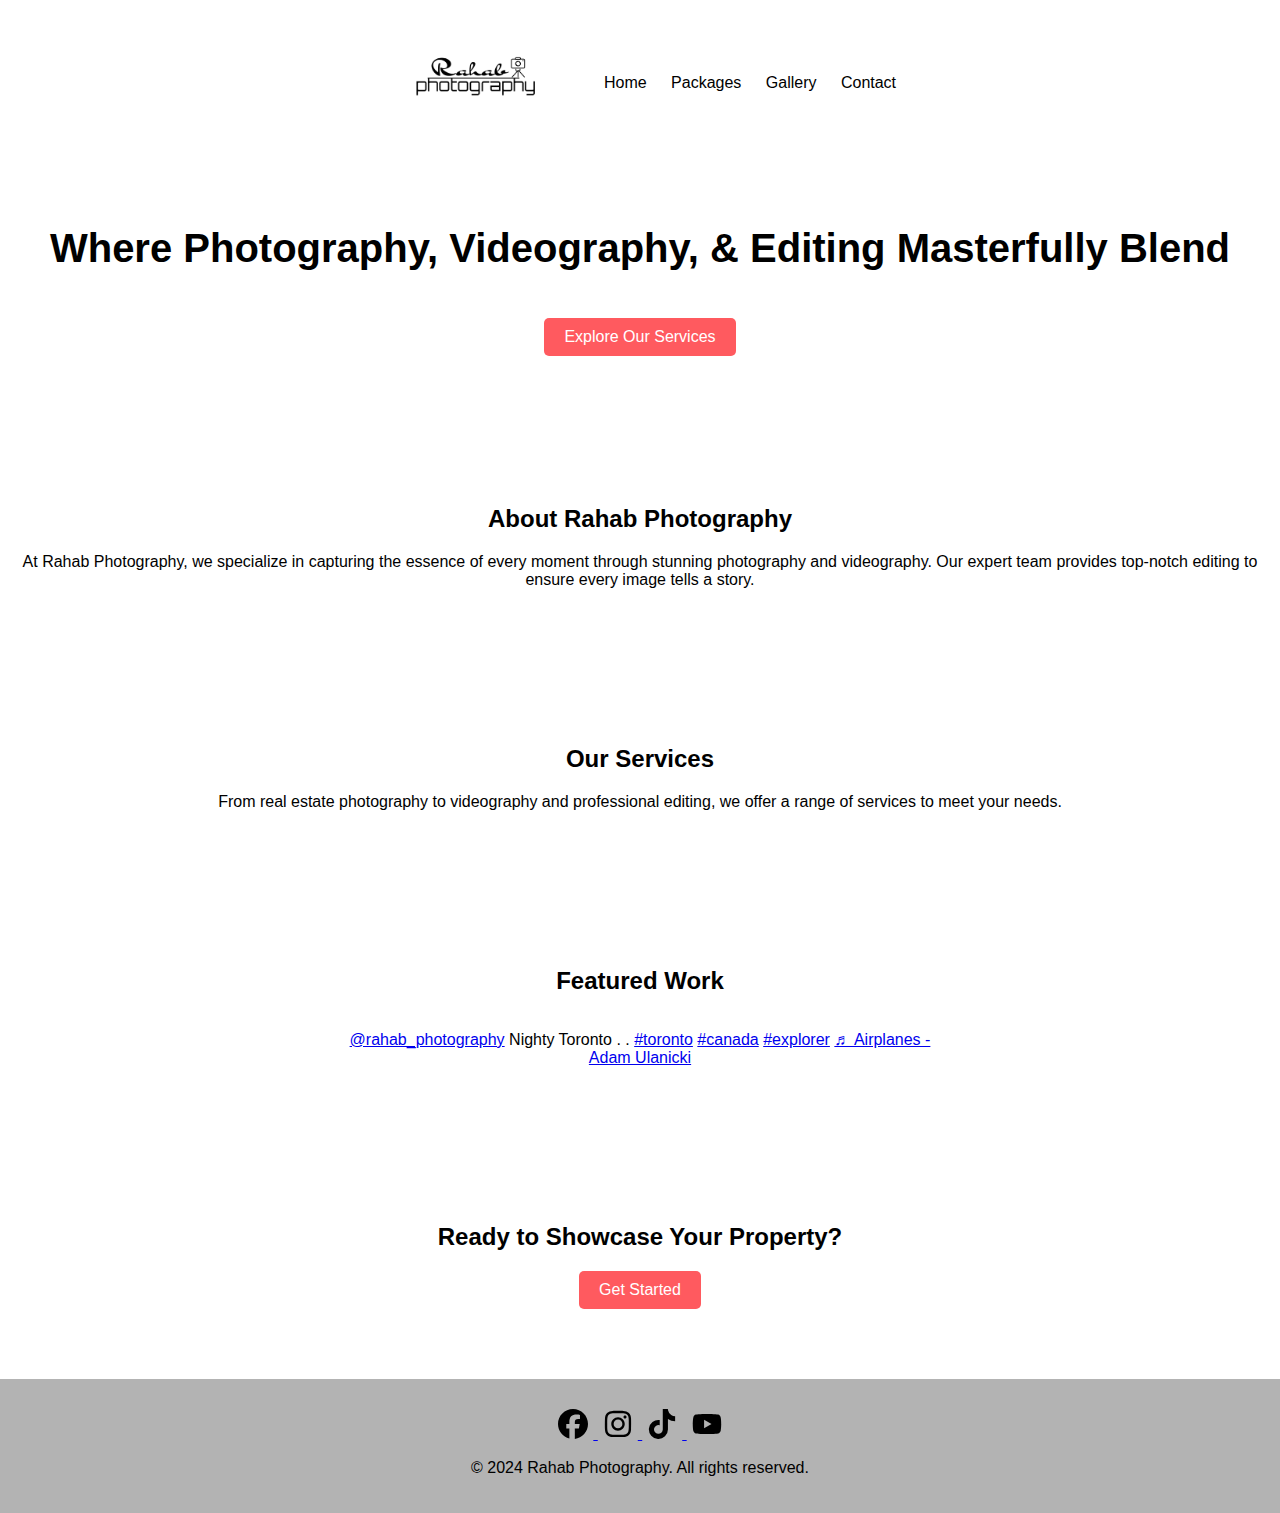
<file: index.html>
<!DOCTYPE html>
<html lang="en">
<head>
    <meta charset="UTF-8">
    <meta name="viewport" content="width=device-width, initial-scale=1.0">
    <title>Rahab Photography</title>
    <link rel="stylesheet" href="styles.css">
    

</head>
<body>
    <header>
        <div class="logo">
            <img src="logo.png" alt="Rahab Photogrpahy Logo">
        </div>
        <nav>
            <ul>
                <li><a href="index.html">Home</a></li>
                <li><a href="packages.html">Packages</a></li>
                <li><a href="gallery.html">Gallery</a></li>
                <li><a href="contact.html">Contact</a></li>
            </ul>
        </nav>
    </header>

    <section id="hero">
        <h1>Where Photography, Videography, & Editing Masterfully Blend</h1>
        <a href="packages.html" class="btn">Explore Our Services</a>
    </section>

    <section id="about">
        <h2>About Rahab Photography</h2>
        <p>At Rahab Photography, we specialize in capturing the essence of every moment through stunning photography and videography. Our expert team provides top-notch editing to ensure every image tells a story.</p>
    </section>

    <section id="services">
        <h2>Our Services</h2>
        <p>From real estate photography to videography and professional editing, we offer a range of services to meet your needs.</p>
    </section>
 
    <section id="featured-work">
        <h2>Featured Work</h2>
        <div class="gallery">
            <!-- Gallery items here -->
            <blockquote class="tiktok-embed" cite="https://www.tiktok.com/@rahab_photography/video/7304028503815621893" data-video-id="7304028503815621893" style="max-width: 605px;min-width: 325px;" > <section> <a target="_blank" title="@rahab_photography" href="https://www.tiktok.com/@rahab_photography?refer=embed">@rahab_photography</a> Nighty Toronto  . . <a title="toronto" target="_blank" href="https://www.tiktok.com/tag/toronto?refer=embed">#toronto</a>  <a title="canada" target="_blank" href="https://www.tiktok.com/tag/canada?refer=embed">#canada</a>  <a title="explorer" target="_blank" href="https://www.tiktok.com/tag/explorer?refer=embed">#explorer</a> <a target="_blank" title="♬ Airplanes - Adam Ulanicki" href="https://www.tiktok.com/music/Airplanes-7023765563449035525?refer=embed">♬ Airplanes - Adam Ulanicki</a> </section> </blockquote> <script async src="https://www.tiktok.com/embed.js"></script>
        </div>
       <!-- <h3>Testimonials</h3>
        <p>"Rahab Photography transformed our property listings with their exceptional photos and videos!" - Happy Client</p>
        -->
    </section>

    <section id="cta">
        <h2>Ready to Showcase Your Property?</h2>
        <a href="packages.html" class="btn">Get Started</a>
    </section>

    <footer>
        <div class="social-media">
            <!-- Social media icons -->
            <a href="https://www.facebook.com/profile.php?id=100093189557248" target="_blank">
                <img src="facebook.svg" alt="Facebook">
            </a>
            <a href="https://www.instagram.com/rahab_photography?igsh=MTR3cTAzM25hYzRyaA%3D%3D&utm_source=qr" target="_blank">
                <img src="instagram.svg" alt="Instagram">
            </a>
            <a href="https://www.tiktok.com/@rahab_photography?_t=8mw8F73Rk0M&_r=1" target="_blank">
                <img src="tiktok.svg" alt="TikTok">
            </a>
            <a href="https://www.youtube.com/@rahabphotography" target="_blank">
                <img src="youtube.svg" alt="YouTube">
            </a>

        </div>
        <p>© 2024 Rahab Photography. All rights reserved.</p>
        <!-- Google tag (gtag.js) -->
<script async src="https://www.googletagmanager.com/gtag/js?id=G-25QRESNHQS">
</script>
<script>
  window.dataLayer = window.dataLayer || [];
  function gtag(){dataLayer.push(arguments);}
  gtag('js', new Date());

  gtag('config', 'G-25QRESNHQS');
</script>
    </footer>
</body>
</html>
</file>
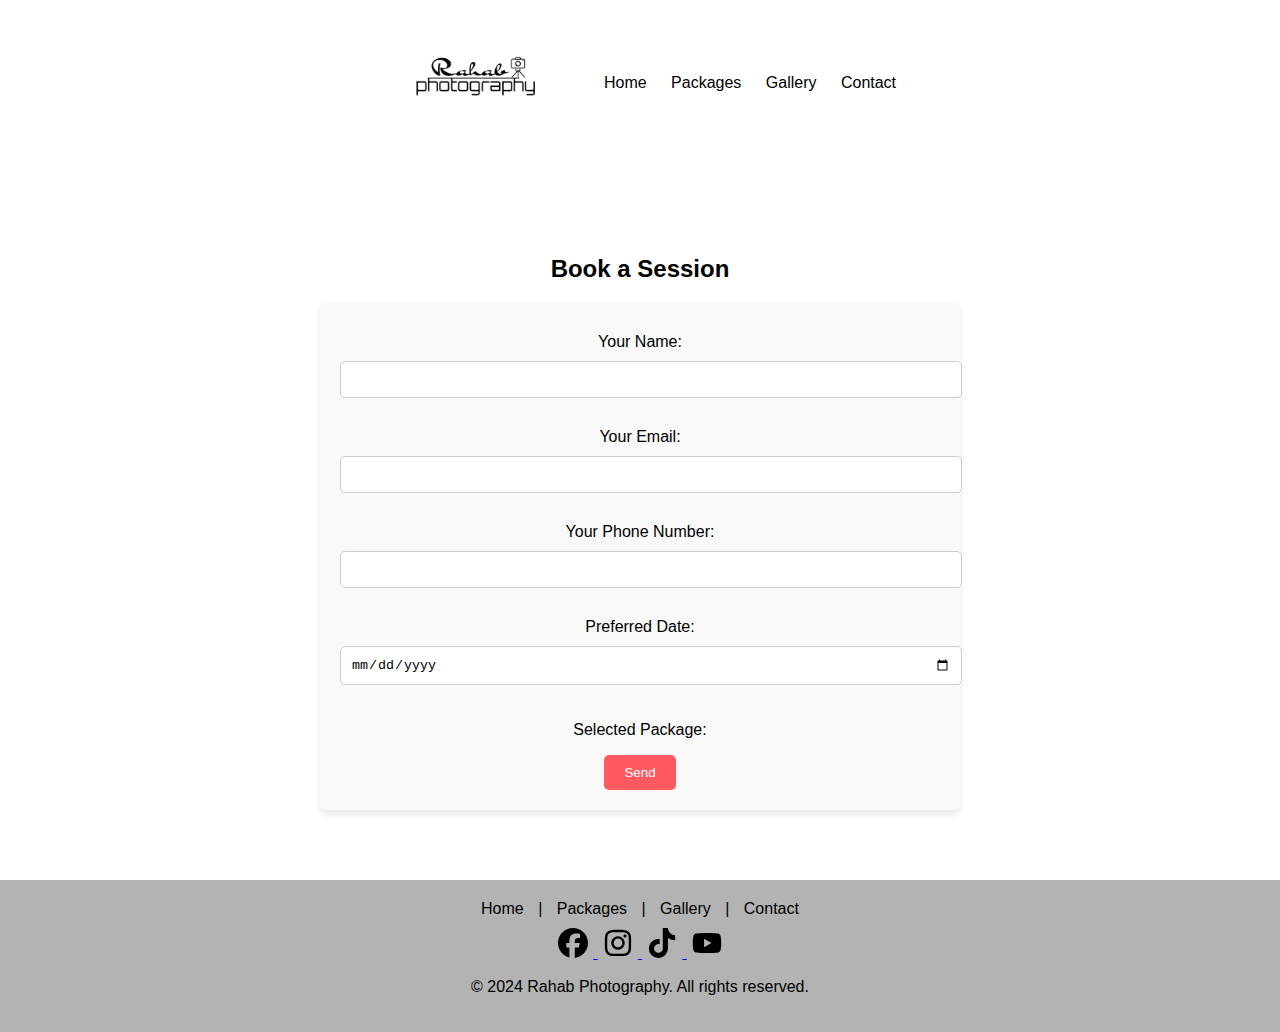
<file: book.html>
<!DOCTYPE html>
<html lang="en">
<head>
    <meta charset="UTF-8">
    <meta name="viewport" content="width=device-width, initial-scale=1.0">
    <title>Book a Session - Rahab Photography</title>
    <link rel="stylesheet" href="styles.css">
</head>
<body>
    <header>
        <div class="logo">
            <img src="logo.png" alt="Rahab Photogrpahy Logo">
        </div>
        <nav>
            <ul>
                <li><a href="index.html">Home</a></li>
                <li><a href="packages.html">Packages</a></li>
                <li><a href="gallery.html">Gallery</a></li>
                <li><a href="contact.html">Contact</a></li>
            </ul>
        </nav>
    </header>

    <section id="book">
        <h2>Book a Session</h2>
        <form
            action="https://formspree.io/f/xaygkkko"
            method="POST"
        >
            <label for="name">Your Name:</label>
            <input type="text" name="name" id="name" required>
        
            <label for="email">Your Email:</label>
            <input type="email" name="email" id="email" required>
        
            <label for="phone">Your Phone Number:</label>
            <input type="tel" name="phone" id="phone" required>
        
            <input type="hidden" name="package" id="package">
        
            <label for="date">Preferred Date:</label>
            <input type="date" name="date" id="date" required>
        
            <p>Selected Package: <span id="selected-package"></span></p>
        
            <button type="submit">Send</button>
        </form>
        
    </section>

    <footer>
        <nav>
            <a href="index.html">Home</a> |
            <a href="packages.html">Packages</a> |
            <a href="gallery.html">Gallery</a> |
            <a href="contact.html">Contact</a>
        </nav>
        <div class="social-media">
            <a href="https://www.facebook.com/profile.php?id=100093189557248" target="_blank">
                <img src="facebook.svg" alt="Facebook">
            </a>
            <a href="https://www.instagram.com/rahab_photography?igsh=MTR3cTAzM25hYzRyaA%3D%3D&utm_source=qr" target="_blank">
                <img src="instagram.svg" alt="Instagram">
            </a>
            <a href="https://www.tiktok.com/@rahab_photography?_t=8mw8F73Rk0M&_r=1" target="_blank">
                <img src="tiktok.svg" alt="TikTok">
            </a>
            <a href="https://www.youtube.com/@rahabphotography" target="_blank">
                <img src="youtube.svg" alt="YouTube">
            </a>
            <!-- Social media icons -->
        </div>
        <p>© 2024 Rahab Photography. All rights reserved.</p>
        <!-- Google tag (gtag.js) -->
<script async src="https://www.googletagmanager.com/gtag/js?id=G-25QRESNHQS">
</script>
<script>
  window.dataLayer = window.dataLayer || [];
  function gtag(){dataLayer.push(arguments);}
  gtag('js', new Date());

  gtag('config', 'G-25QRESNHQS');
</script>
    </footer>

    <script>
        // Function to update the hidden package input field
        function updatePackage(packageName) {
            document.getElementById('package').value = packageName;
            document.getElementById('selected-package').textContent = packageName;
        }
    
        // Function to handle package selection
        function selectPackage(packageName) {
            updatePackage(packageName);
            alert(`You have selected the ${packageName} package.`);
        }
    
        // Function to get the package name from URL parameter
        function getPackageNameFromURL() {
            const urlParams = new URLSearchParams(window.location.search);
            const selectedPackage = urlParams.get('package');
            if (selectedPackage) {
                updatePackage(selectedPackage);
            }
        }
    
        // Call the function to get the package name from URL when the page loads
        window.onload = function() {
            getPackageNameFromURL();
        };
    </script>
    
</body>
</html>
</file>
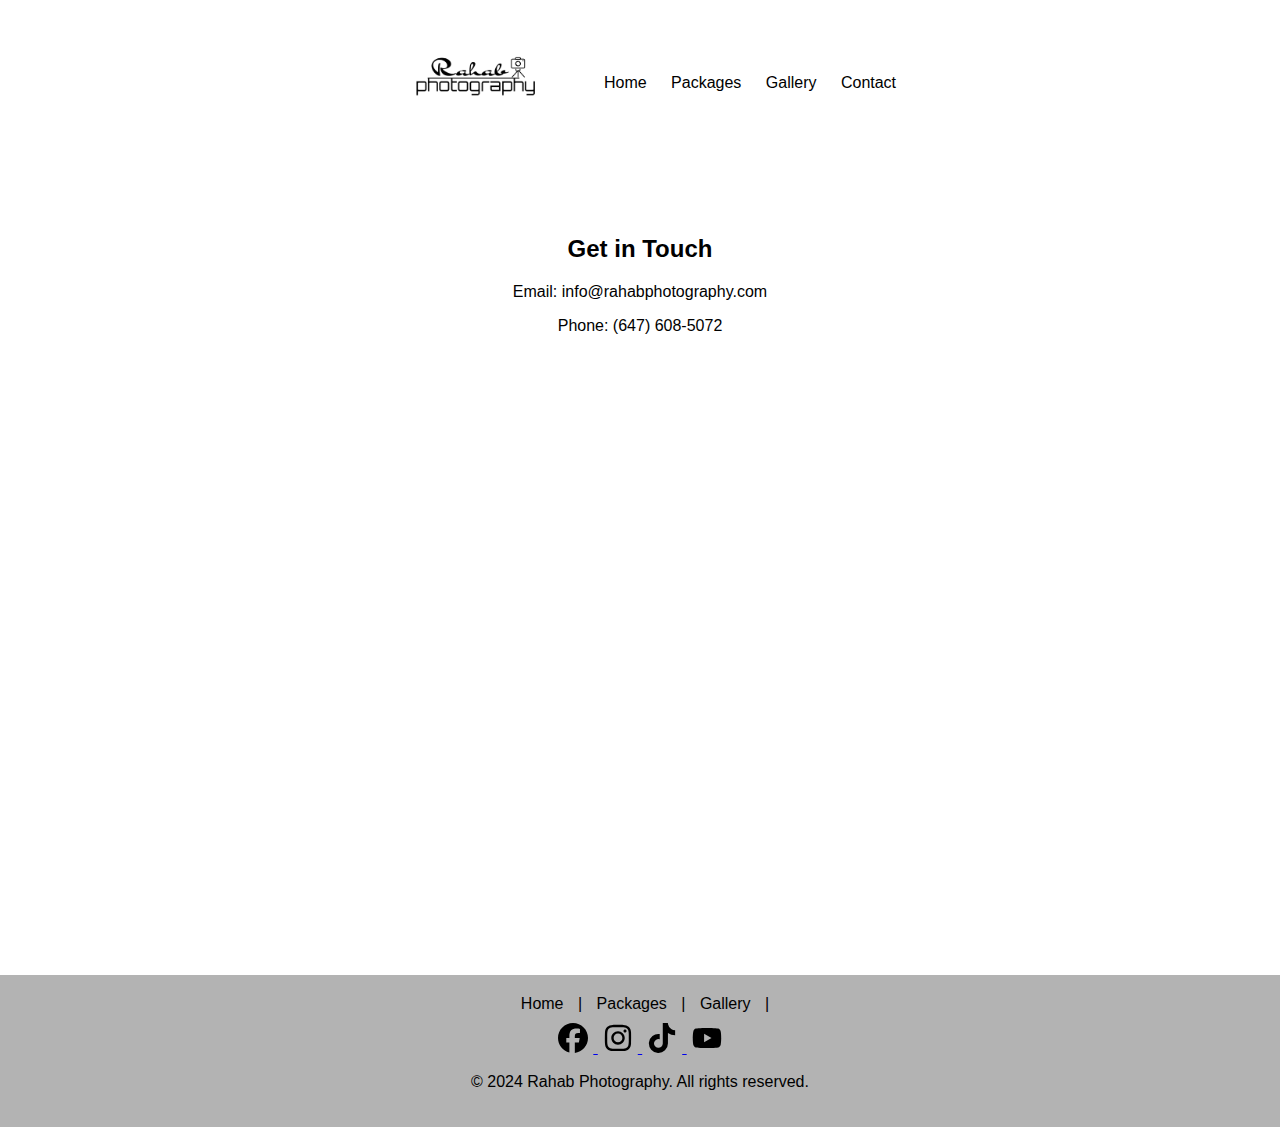
<file: contact.html>
<!DOCTYPE html>
<html lang="en">
<head>
    <meta charset="UTF-8">
    <meta name="viewport" content="width=device-width, initial-scale=1.0">
    <title>Contact - Rahab Photography</title>
    <link rel="stylesheet" href="styles.css">
</head>
<body>
    <header>
        <div class="logo">
            <img src="logo.png" alt="Rahab Photogrpahy Logo">
        </div>
        <nav>
            <ul>
                <li><a href="index.html">Home</a></li>
                <li><a href="packages.html">Packages</a></li>
                <li><a href="gallery.html">Gallery</a></li>
                <li><a href="contact.html">Contact</a></li>
            </ul>
        </nav>
    </header>

    <section id="contact-info">
        <h2>Get in Touch</h2>
        <p>Email: info@rahabphotography.com</p>
        <p>Phone: (647) 608-5072</p>
        
    </section>

    <section id="map">
        <iframe src="https://www.google.com/maps/embed?pb=!1m18!1m12!1m3!1d735960.7995221146!2d-79.95801799980912!3d43.9004380812048!2m3!1f0!2f0!3f0!3m2!1i1024!2i768!4f13.1!3m3!1m2!1s0x882b2a1d7471156d%3A0x4ecad8e272e4c2a2!2sGreater%20Toronto%20Area%2C%20ON!5e0!3m2!1sen!2sca!4v1717556005794!5m2!1sen!2sca" width="600" height="450" style="border:0;" allowfullscreen="" loading="lazy" referrerpolicy="no-referrer-when-downgrade"></iframe>
    </section>

    <footer>
        <nav>
            <a href="index.html">Home</a> |
            <a href="packages.html">Packages</a> |
            <a href="gallery.html">Gallery</a> |
        </nav>
        <div class="social-media">
            <a href="https://www.facebook.com/profile.php?id=100093189557248" target="_blank">
                <img src="facebook.svg" alt="Facebook">
            </a>
            <a href="https://www.instagram.com/rahab_photography?igsh=MTR3cTAzM25hYzRyaA%3D%3D&utm_source=qr" target="_blank">
                <img src="instagram.svg" alt="Instagram">
            </a>
            <a href="https://www.tiktok.com/@rahab_photography?_t=8mw8F73Rk0M&_r=1" target="_blank">
                <img src="tiktok.svg" alt="TikTok">
            </a>
            <a href="https://www.youtube.com/@rahabphotography" target="_blank">
                <img src="youtube.svg" alt="YouTube">
            </a>
            <!-- Social media icons -->
        </div>
        <p>© 2024 Rahab Photography. All rights reserved.</p>
        <!-- Google tag (gtag.js) -->
<script async src="https://www.googletagmanager.com/gtag/js?id=G-25QRESNHQS">
</script>
<script>
  window.dataLayer = window.dataLayer || [];
  function gtag(){dataLayer.push(arguments);}
  gtag('js', new Date());

  gtag('config', 'G-25QRESNHQS');
</script>
    </footer>
</body>
</html>
</file>
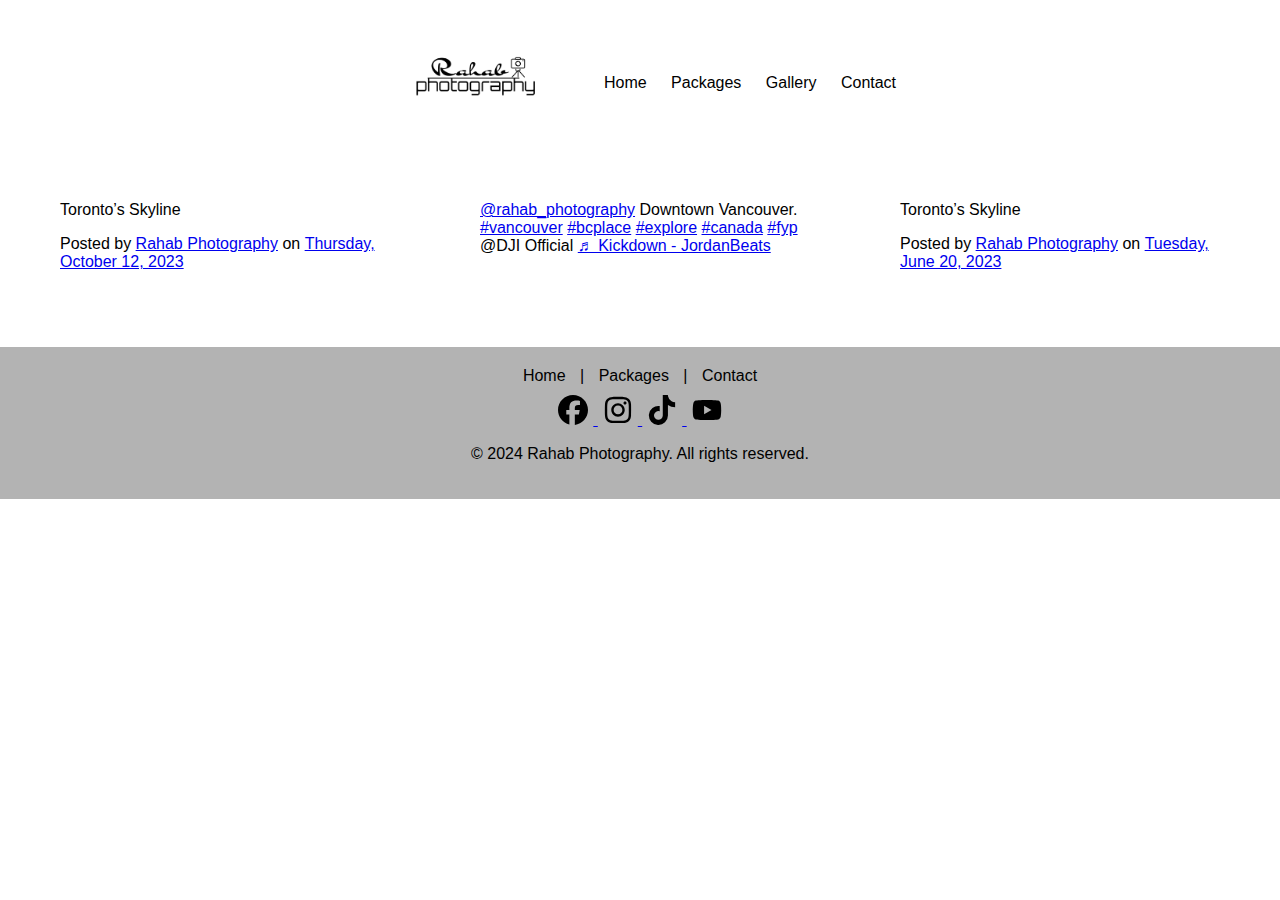
<file: gallery.html>
<!DOCTYPE html>
<html lang="en">
<head>
    <meta charset="UTF-8">
    <meta name="viewport" content="width=device-width, initial-scale=1.0">
    <title>Gallery - Rahab Photography</title>
    <link rel="stylesheet" href="styles.css">
    <link rel="stylesheet" href="https://cdnjs.cloudflare.com/ajax/libs/font-awesome/6.0.0-beta3/css/all.min.css" integrity="sha384-xcF+5UB6r3ZEl8a+Q1rHLk7cUd5SZukix3g3u3PgU8zuRzJpwDL79FgfrImDdjBY" crossorigin="anonymous">

    <!-- Optional: Add any additional CSS for the gallery page -->
    <style>
        /* Example CSS for the gallery page */
        .gallery {
            display: grid;
            grid-template-columns: repeat(auto-fill, minmax(300px, 1fr));
            gap: 20px;
            padding: 20px;
        }

        .gallery-item {
            overflow: hidden;
            border-radius: 10px;
            box-shadow: 0 0 10px rgba(0, 0, 0, 0.1);
        }

        .gallery-item img {
            width: 100%;
            height: auto;
            transition: transform 0.3s ease;
        }

        .gallery-item:hover img {
            transform: scale(1.05);
        }
    </style>
</head>
<body>
    <div id="fb-root"></div>
<script async defer crossorigin="anonymous" src="https://connect.facebook.net/en_US/sdk.js#xfbml=1&version=v20.0" nonce="lVCUBCDI"></script>
    <header>
        <div class="logo">
            <img src="logo.png" alt="Rahab Photogrpahy Logo">
        </div>
        <nav>
            <ul>
                <li><a href="index.html">Home</a></li>
                <li><a href="packages.html">Packages</a></li>
                <li><a href="gallery.html">Gallery</a></li>
                <li><a href="contact.html">Contact</a></li>
            </ul>
        </nav>
    </header>

    <section class="gallery">

        <div class="fb-post" data-href="https://www.facebook.com/permalink.php?story_fbid=pfbid0tuJsXqsQxPNhKKXAHWWouNRoenAQ8bEWDCs6N7BeRomukGKrvRAjUrvgRckrnDyDl&amp;id=100093189557248" data-width="500" data-show-text="true"><blockquote cite="https://www.facebook.com/permalink.php?story_fbid=197182796731371&amp;id=100093189557248" class="fb-xfbml-parse-ignore"><p>Toronto’s Skyline</p>Posted by <a href="https://www.facebook.com/people/Rahab-Photography/100093189557248/">Rahab Photography</a> on&nbsp;<a href="https://www.facebook.com/permalink.php?story_fbid=197182796731371&amp;id=100093189557248">Thursday, October 12, 2023</a></blockquote></div>
        <blockquote class="tiktok-embed" cite="https://www.tiktok.com/@rahab_photography/video/7374078781645966597" data-video-id="7374078781645966597" style="max-width: 605px;min-width: 325px;" > <section> <a target="_blank" title="@rahab_photography" href="https://www.tiktok.com/@rahab_photography?refer=embed">@rahab_photography</a> Downtown Vancouver.  <a title="vancouver" target="_blank" href="https://www.tiktok.com/tag/vancouver?refer=embed">#vancouver</a>  <a title="bcplace" target="_blank" href="https://www.tiktok.com/tag/bcplace?refer=embed">#bcplace</a>  <a title="explore" target="_blank" href="https://www.tiktok.com/tag/explore?refer=embed">#explore</a>  <a title="canada" target="_blank" href="https://www.tiktok.com/tag/canada?refer=embed">#canada</a>  <a title="fyp" target="_blank" href="https://www.tiktok.com/tag/fyp?refer=embed">#fyp</a> @DJI Official <a target="_blank" title="♬ Kickdown - JordanBeats" href="https://www.tiktok.com/music/Kickdown-7183002424817223681?refer=embed">♬ Kickdown - JordanBeats</a> </section> </blockquote> <script async src="https://www.tiktok.com/embed.js"></script>
        <div class="fb-post" data-href="https://www.facebook.com/permalink.php?story_fbid=pfbid02j1dLC1M8o6SfVodZKMCq3z5CAfMs6kyAiDqAN9XZZBEB6f5jcCcpPorg6RL9fqNhl&amp;id=100093189557248" data-width="500" data-show-text="true"><blockquote cite="https://www.facebook.com/permalink.php?story_fbid=125495033900148&amp;id=100093189557248" class="fb-xfbml-parse-ignore"><p>Toronto’s Skyline</p>Posted by <a href="https://www.facebook.com/people/Rahab-Photography/100093189557248/">Rahab Photography</a> on&nbsp;<a href="https://www.facebook.com/permalink.php?story_fbid=125495033900148&amp;id=100093189557248">Tuesday, June 20, 2023</a></blockquote></div>
        <div class="fb-video" data-href="https://www.facebook.com/reel/26641783905412470/" data-width="500" data-show-text="false"></div>
        <!-- Add more gallery items as needed -->
    </section>

    <footer>
        <nav>
            <a href="index.html">Home</a> |
            <a href="packages.html">Packages</a> |
            <a href="contact.html">Contact</a>
        </nav>
        <div class="social-media">
            <a href="https://www.facebook.com/profile.php?id=100093189557248" target="_blank">
                <img src="facebook.svg" alt="Facebook">
            </a>
            <a href="https://www.instagram.com/rahab_photography?igsh=MTR3cTAzM25hYzRyaA%3D%3D&utm_source=qr" target="_blank">
                <img src="instagram.svg" alt="Instagram">
            </a>
            <a href="https://www.tiktok.com/@rahab_photography?_t=8mw8F73Rk0M&_r=1" target="_blank">
                <img src="tiktok.svg" alt="TikTok">
            </a>
            <a href="https://www.youtube.com/@rahabphotography" target="_blank">
                <img src="youtube.svg" alt="YouTube">
            </a>
        </div>
        <p>© 2024 Rahab Photography. All rights reserved.</p>
        <!-- Google tag (gtag.js) -->
<script async src="https://www.googletagmanager.com/gtag/js?id=G-25QRESNHQS">
</script>
<script>
  window.dataLayer = window.dataLayer || [];
  function gtag(){dataLayer.push(arguments);}
  gtag('js', new Date());

  gtag('config', 'G-25QRESNHQS');
</script>
    </footer>
</body>
</html>
</file>
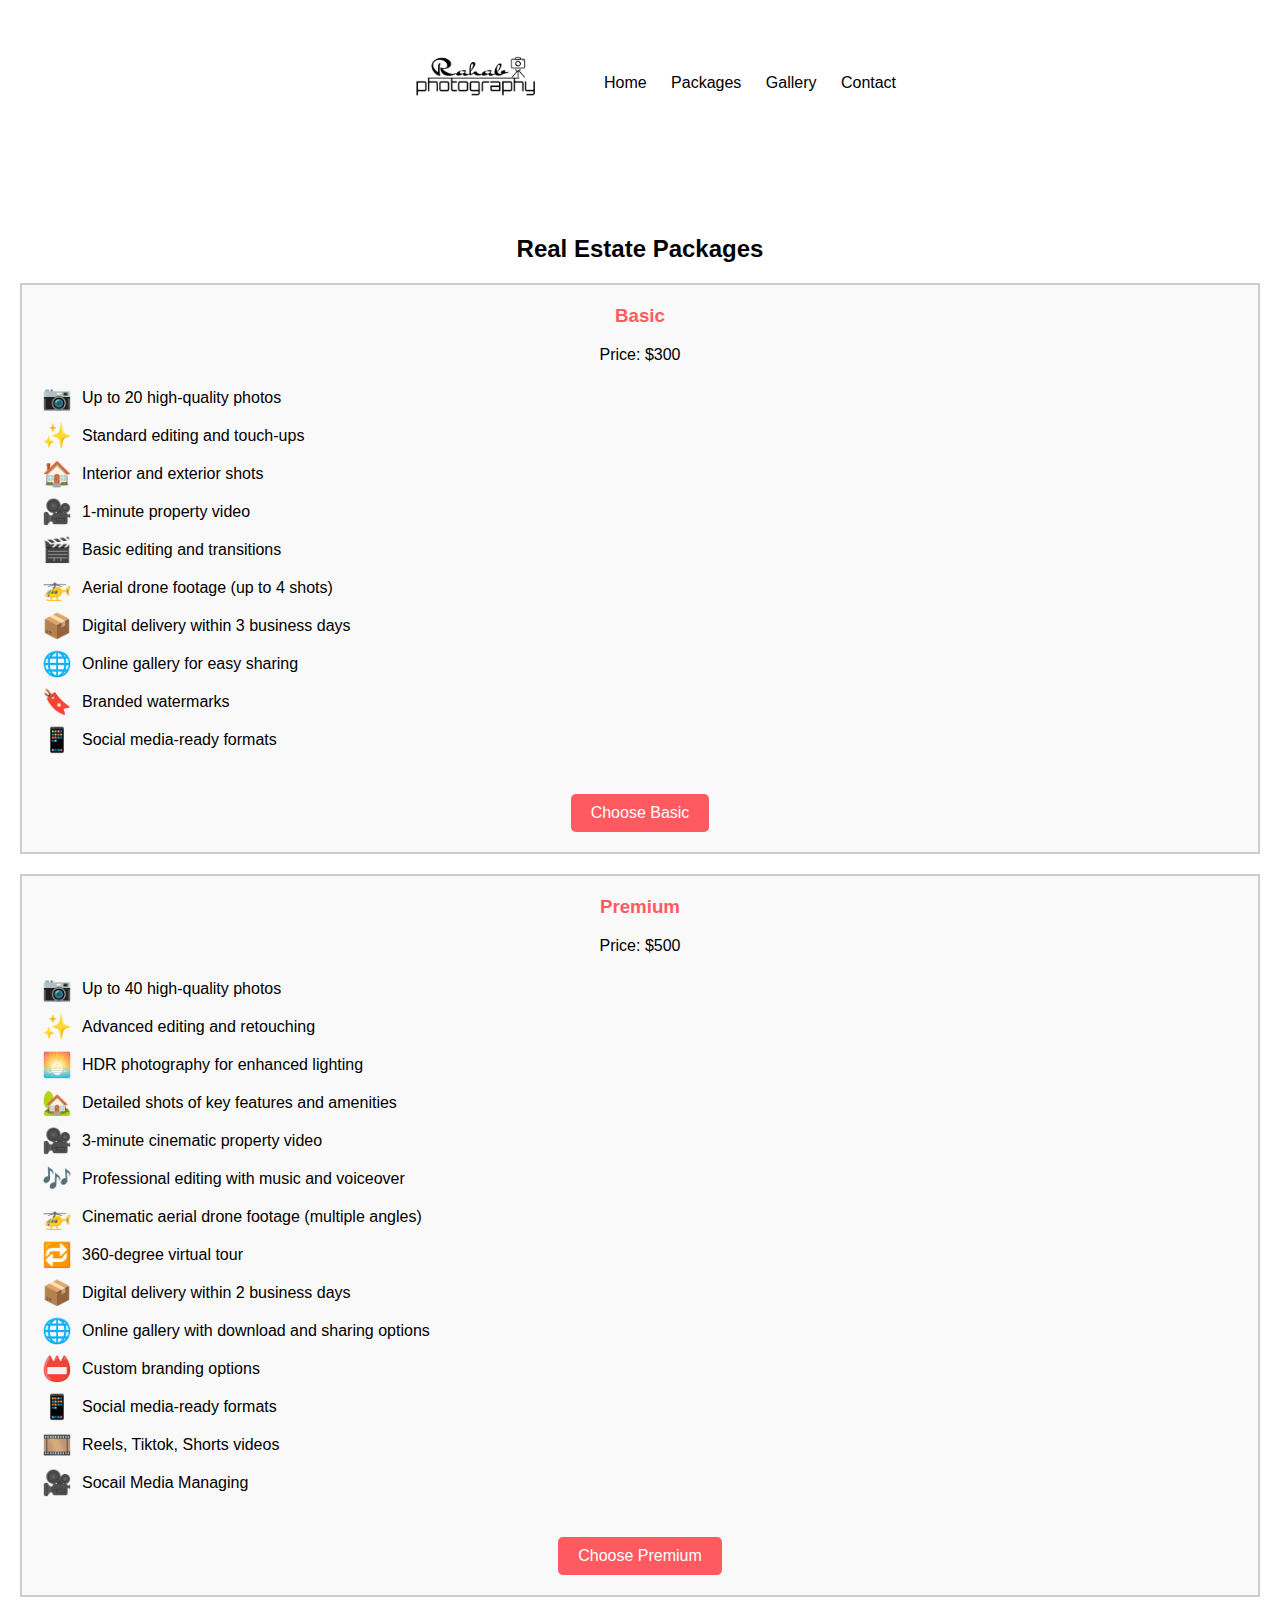
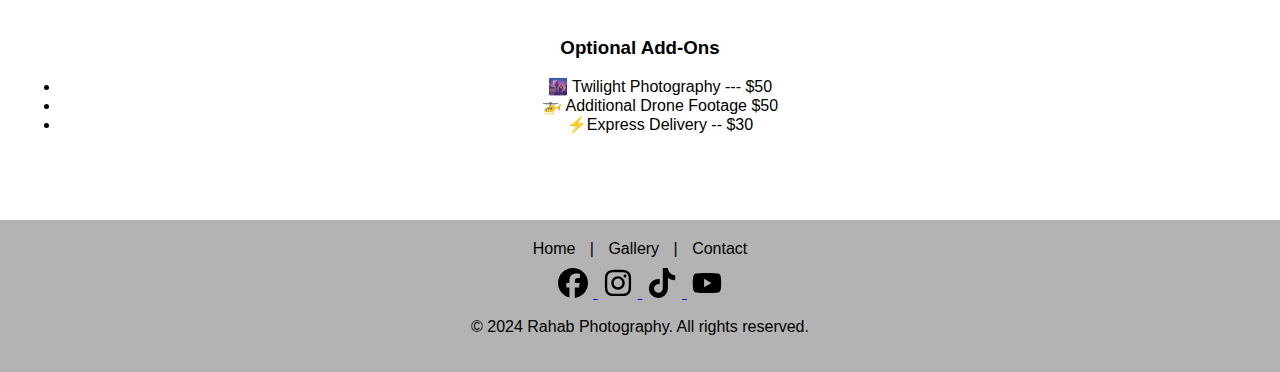
<file: packages.html>
<!DOCTYPE html>
<html lang="en">
<head>
    <meta charset="UTF-8">
    <meta name="viewport" content="width=device-width, initial-scale=1.0">
    <title>Packages - Rahab Photography</title>
    <link rel="stylesheet" href="styles.css">
</head>
<body>
    <header>
        <div class="logo">
            <img src="logo.png" alt="Rahab Photogrpahy Logo">
        </div>
        <nav>
            <ul>
                <li><a href="index.html">Home</a></li>
                <li><a href="packages.html">Packages</a></li>
                <li><a href="gallery.html">Gallery</a></li>
                <li><a href="contact.html">Contact</a></li>
            </ul>
        </nav>
    </header>

    <section id="packages">
        <h2>Real Estate Packages</h2>

        <div class="package basic">
            <h3>Basic</h3>
            <p>Price: $300</p>
            <ul>
                <li><span class="icon">📷</span> Up to 20 high-quality photos</li>
                <li><span class="icon">✨</span> Standard editing and touch-ups</li>
                <li><span class="icon">🏠</span> Interior and exterior shots</li>
                <li><span class="icon">🎥</span> 1-minute property video</li>
                <li><span class="icon">🎬</span> Basic editing and transitions</li>
                <li><span class="icon">🚁</span> Aerial drone footage (up to 4 shots)</li>
                <li><span class="icon">📦</span> Digital delivery within 3 business days</li>
                <li><span class="icon">🌐</span> Online gallery for easy sharing</li>
                <li><span class="icon">🔖</span> Branded watermarks</li>
                <li><span class="icon">📱</span> Social media-ready formats</li>
            </ul>
            <a href="book.html?package=Basic%20Package" class="btn" onclick="selectPackage('Basic Package')">Choose Basic</a>
        </div>

        <div class="package premium">
            <h3>Premium</h3>
            <p>Price: $500</p>
            <ul>
                <li><span class="icon">📷</span> Up to 40 high-quality photos</li>
                <li><span class="icon">✨</span> Advanced editing and retouching</li>
                <li><span class="icon">🌅</span> HDR photography for enhanced lighting</li>
                <li><span class="icon">🏡</span> Detailed shots of key features and amenities</li>
                <li><span class="icon">🎥</span> 3-minute cinematic property video</li>
                <li><span class="icon">🎶</span> Professional editing with music and voiceover</li>
                <li><span class="icon">🚁</span> Cinematic aerial drone footage (multiple angles)</li>
                <li><span class="icon">🔁</span> 360-degree virtual tour</li>
                <li><span class="icon">📦</span> Digital delivery within 2 business days</li>
                <li><span class="icon">🌐</span> Online gallery with download and sharing options</li>
                <li><span class="icon">📛</span> Custom branding options</li>
                <li><span class="icon">📱</span> Social media-ready formats</li>
                <li><span class="icon">🎞️</span> Reels, Tiktok, Shorts videos</li>
                <li><span class="icon">🎥</span> Socail Media Managing</li>
                
            </ul>
            <a href="book.html?package=Premium%20Package" class="btn" onclick="selectPackage('Premium Package')">Choose Premium</a>
        </div>

        <div class="addons">
            <h3>Optional Add-Ons</h3>
            <ul>
                <li><span class="icon">🌆</span> Twilight Photography --- $50</li>
                <li><span class="icon">🚁</span> Additional Drone Footage $50</li>
                <li><span class="icon">⚡</span>Express Delivery -- $30</li>
                
            </ul>
        </div>
    </section>

    <footer>
        <nav>
            <a href="index.html">Home</a> |
            <a href="gallery.html">Gallery</a> |
            <a href="contact.html">Contact</a>
        </nav>
        <div class="social-media">
            <!-- Social media icons -->
            <a href="https://www.facebook.com/profile.php?id=100093189557248" target="_blank">
                <img src="facebook.svg" alt="Facebook">
            </a>
            <a href="https://www.instagram.com/rahab_photography?igsh=MTR3cTAzM25hYzRyaA%3D%3D&utm_source=qr" target="_blank">
                <img src="instagram.svg" alt="Instagram">
            </a>
            <a href="https://www.tiktok.com/@rahab_photography?_t=8mw8F73Rk0M&_r=1" target="_blank">
                <img src="tiktok.svg" alt="TikTok">
            </a>
            <a href="https://www.youtube.com/@rahabphotography" target="_blank">
                <img src="youtube.svg" alt="YouTube">
            </a>
        </div>
        <p>© 2024 Rahab Photography. All rights reserved.</p>
        <!-- Google tag (gtag.js) -->
<script async src="https://www.googletagmanager.com/gtag/js?id=G-25QRESNHQS">
</script>
<script>
  window.dataLayer = window.dataLayer || [];
  function gtag(){dataLayer.push(arguments);}
  gtag('js', new Date());

  gtag('config', 'G-25QRESNHQS');
</script>
    </footer>
</body>
</html>
</file>
<file: styles.css>
body {
    font-family: Arial, sans-serif;
    margin: 0;
    padding: 0;
    background-color: #ffffff;
}

header {
    background: #ffffff;
    color: #000000;
    padding: 1em 0;
    text-align: center;
}

header .logo {
    font-size: 1.5em;
}

nav ul {
    list-style: none;
    padding: 0;
}

nav ul li {
    display: inline;
    margin: 0 10px;
}

nav ul li a {
    color: #000000;
    text-decoration: none;
}

#hero {
    text-align: center;
    background: url('') no-repeat center center/cover;
    height: 250px;
    color: #000000;
    display: flex;
    flex-direction: column;
    align-items: center;
    justify-content: center;

   
}

#hero h1 {
    margin-top: 1px;
    font-size: 2.5em;
}

#hero .btn {
    padding: 10px 20px;
    background: #ff5a5f;
    color: #fff;
    text-decoration: none;
    border-radius: 5px;
    margin-top: 20px;
    display: inline-block;
}

#about, #services, #featured-work, #cta {
    padding: 50px 20px;
    text-align: center;
    background: #fff;
    margin: 20px 0;
}

#about h2, #services h2, #featured-work h2, #cta h2 {
    margin-bottom: 20px;
}

#featured-work .gallery {
    display: flex;
    flex-wrap: wrap;
    justify-content: center;
}

#featured-work .gallery img {
    margin: 10px;
    width: 200px;
    height: 200px;
}

#cta .btn {
    padding: 10px 20px;
    background: #ff5a5f;
    color: #fff;
    text-decoration: none;
    border-radius: 5px;
    display: inline-block;
}

footer {
    background: #b3b3b3;
    color: #000000;
    text-align: center;
    padding: 20px 0;
    margin-top: 20px;
}

footer nav a {
    color: #000000;
    text-decoration: none;
    margin: 0 10px;
}

footer .social-media {
    margin: 10px 0;
}

footer .social-media img {
    width: 30px;
    height: 30px;
    margin: 0 5px;
}

#packages {
    padding: 50px 20px;
    text-align: center;
    background: #fff;
}

#packages .package {
    border: 2px solid #ccc;
    padding: 20px;
    margin: 20px 0;
    background-color: #f9f9f9;
    transition: transform 0.3s, box-shadow 0.3s;
}

#packages .package:hover {
    transform: scale(1.05);
    box-shadow: 0 4px 8px rgba(0, 0, 0, 0.2);
}

#packages .package h3 {
    margin-top: 0;
    color: #ff5a5f;
}

#packages .package ul {
    list-style: none;
    padding: 0;
    margin: 20px 0;
}

#packages .package ul li {
    text-align: left;
    margin: 10px 0;
    display: flex;
    align-items: center;
    animation: fadeIn 0.5s ease-in-out;
}

#packages .package ul li .icon {
    font-size: 1.5em;
    margin-right: 10px;
}

@keyframes fadeIn {
    from { opacity: 0; }
    to { opacity: 1; }
}

#packages .package .btn {
    padding: 10px 20px;
    background: #ff5a5f;
    color: #fff;
    text-decoration: none;
    border-radius: 5px;
    display: inline-block;
    margin-top: 20px;
}

#packages .addons {
    margin-top: 40px;
}

#contact {
    padding: 50px 20px;
    text-align: center;
    background: #fff;
}

#contact form {
    max-width: 600px;
    margin: 0 auto;
}

#contact form label {
    display: block;
    margin: 10px 0 5px;
}

#contact form input, #contact form textarea {
    width: 100%;
    padding: 10px;
    margin: 5px 0 20px;
    border: 1px solid #ccc;
    border-radius: 5px;
}

#contact form button {
    padding: 10px 20px;
    background: #ff5a5f;
    color: #fff;
    border: none;
    border-radius: 5px;
    cursor: pointer;
}

#contact-info, #map {
    padding: 50px 20px;
    text-align: center;
    background: #fff;
}

#book {
    padding: 50px 20px;
    text-align: center;
    background: #fff;
    margin: 20px 0;
}

#book form {
    max-width: 600px;
    margin: 0 auto;
    background: #f9f9f9;
    padding: 20px;
    border-radius: 5px;
    box-shadow: 0 4px 8px rgba(0, 0, 0, 0.1);
}

#book form label {
    display: block;
    margin: 10px 0 5px;
}

#book form input {
    width: 100%;
    padding: 10px;
    margin: 5px 0 20px;
    border: 1px solid #ccc;
    border-radius: 5px;
}

#book form button {
    padding: 10px 20px;
    background: #ff5a5f;
    color: #fff;
    border: none;
    border-radius: 5px;
    cursor: pointer;
}

.logo {
    width: 200px; /* Set a fixed width for the logo */
    margin-right: 20px; /* Adjust margin as needed */
}
.logo img {
    width: 100px; /* Set a specific width for the image */
    height: auto; /* Maintain aspect ratio */
}
/* Style for the header */
header {
    display: flex;
    justify-content: center; /* Center content horizontally */
    align-items: center; /* Center content vertically */
    padding: 10px 0; /* Add padding as needed */
}

/* Style for the logo */
.logo {
    max-width: 200px; /* Set a maximum width for the logo */
    width: 100%; /* Make sure the logo takes up the full width of its container */
}

.logo img {
    width: 100%; /* Make sure the image takes up the full width of its container */
    height: auto; /* Maintain aspect ratio */
}
</file>
